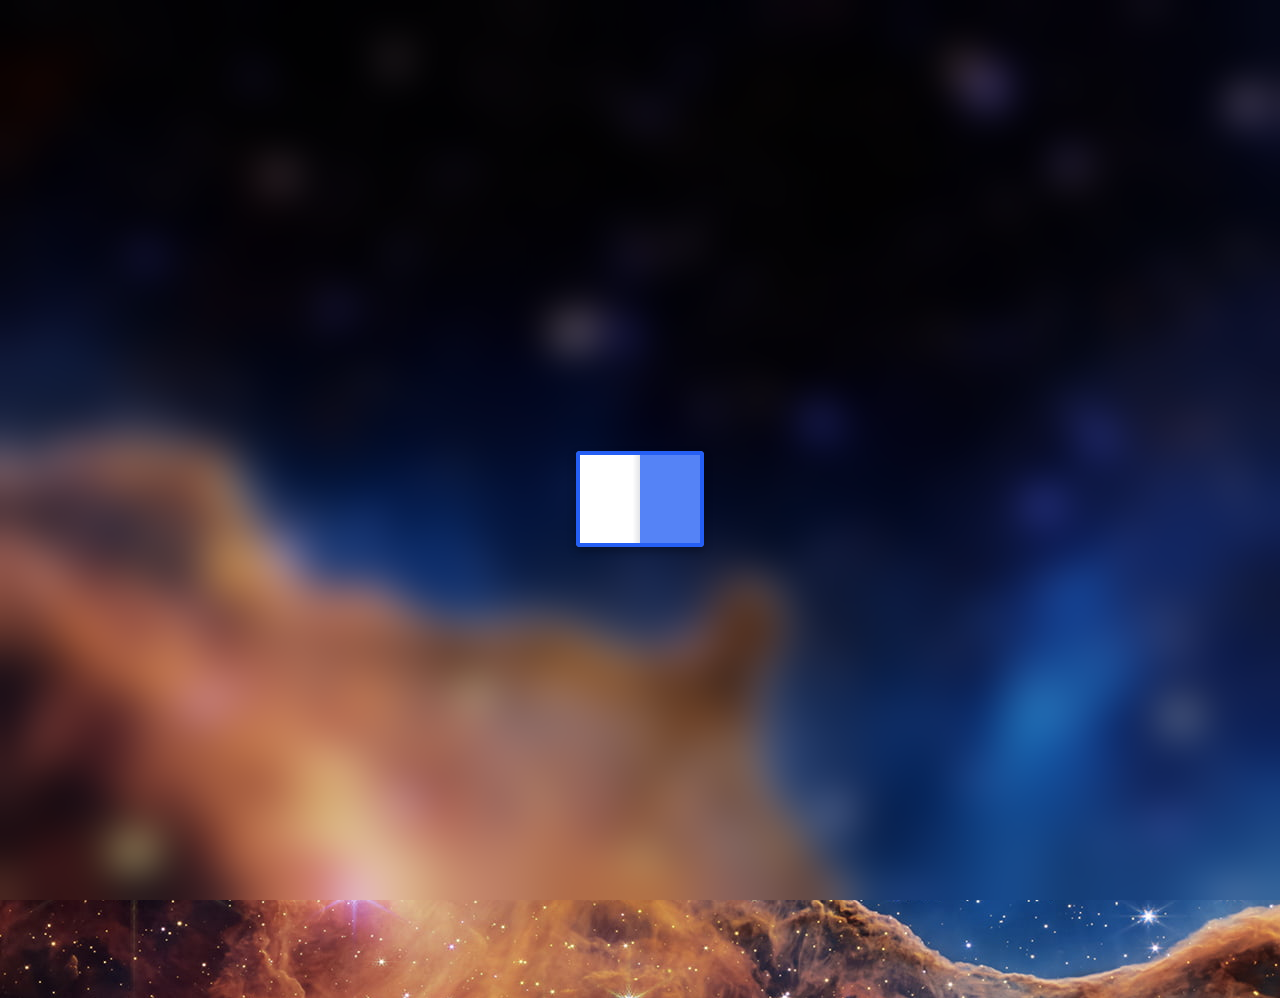
<file: index.html>
<!DOCTYPE html>
<html lang="pt-br">

<head>
    <meta charset="UTF-8">
    <meta http-equiv="X-UA-Compatible" content="IE=edge">
    <meta name="viewport" content="width=device-width, initial-scale=1.0">

    <link rel="stylesheet" href="./styles/book.css">

    <meta http-equiv="refresh" content="10 ; main.html">
    <title>Vitor Bruschi</title>
</head>

<body>
<main id="bookbg">
    <div class="book">
        <div class="book__pg-shadow"></div>
        <div class="book__pg"></div>
        <div class="book__pg book__pg--2"></div>
        <div class="book__pg book__pg--3"></div>
        <div class="book__pg book__pg--4"></div>
        <div class="book__pg book__pg--5"></div>
    </div>
</main>

<script src="./script/script.js"></script>

</body>

</html>
</file>
<file: styles/book.css>
*{
    margin: 0;
    padding: 0;
    box-sizing: border-box;
}


:root {
    --hue: 223;
    --bg: hsl(var(--hue), 10%, 90%);
    --fg: hsl(var(--hue), 10%, 10%);
    --primary: hsl(var(--hue), 90%, 55%);
    --primary-l: hsl(var(--hue), 90%, 65%);
    --primary-d: hsl(var(--hue), 90%, 45%);
    --white: hsl(var(--hue), 10%, 100%);
    --white-d: hsl(var(--hue), 10%, 45%);
    
}

body {
    height: 100vh;
    place-items: center;
    background: black url('../wallpaper1.jpg');
    backdrop-filter: blur(20px);
    overflow: hidden;
}

#bookbg{
    border: 1px solid transparent;
}

.book,
.book__pg-shadow,
.book__pg {
    animation: cover 7s ease-in-out infinite;
}

.book {
    background-color: var(--primary-l);
    border-radius: 0.25em;
    box-shadow:
        0 0.25em 0.5em hsla(0, 0%, 0%, 0.3),
        0 0 0 0.25em var(--primary) inset;
    padding: 0.25em;
    perspective: 37.5em;
    position: relative;
    margin: 50vh auto;
    width: 8em;
    height: 6em;
    transform: translate3d(0, 0, 0);
    transform-style: preserve-3d;
}

.book__pg-shadow,
.book__pg {
    position: absolute;
    left: 0.25em;
    width: calc(50% - 0.25em);
}

.book__pg-shadow {
    animation-name: shadow;
    background-image: linear-gradient(-45deg, hsla(0, 0%, 0%, 0) 50%, hsla(0, 0%, 0%, 0.3) 50%);
    filter: blur(0.25em);
    top: calc(100% - 0.25em);
    height: 3.75em;
    transform: scaleY(0);
    transform-origin: 100% 0%;
}

.book__pg {
    animation-name: pg1;
    background-color: var(--white);
    background-image: linear-gradient(90deg, hsla(var(--hue), 10%, 90%, 0) 87.5%, hsl(var(--hue), 10%, 90%));
    height: calc(100% - 0.5em);
    transform-origin: 100% 50%;
}

.book__pg--2,
.book__pg--3,
.book__pg--4 {
    background-image:
        repeating-linear-gradient(hsl(var(--hue), 10%, 10%) 0 0.125em, hsla(var(--hue), 10%, 10%, 0) 0.125em 0.5em),
        linear-gradient(90deg, hsla(var(--hue), 10%, 90%, 0) 87.5%, hsl(var(--hue), 10%, 90%));
    background-repeat: no-repeat;
    background-position: center;
    background-size: 2.5em 4.125em, 100% 100%;
}

.book__pg--2 {
    animation-name: pg2;
}

.book__pg--3 {
    animation-name: pg3;
}

.book__pg--4 {
    animation-name: pg4;
}

.book__pg--5 {
    animation-name: pg5;
}

/* Dark theme */
@media (prefers-color-scheme: dark) {
    :root {
        --bg: hsl(var(--hue), 10%, 30%);
        --fg: hsl(var(--hue), 10%, 90%);
    }
}

/* Animations */
@keyframes cover {

    from,
    5%,
    45%,
    55%,
    95%,
    to {
        animation-timing-function: ease-out;
        background-color: var(--primary-l);
    }

    10%,
    40%,
    60%,
    90% {
        animation-timing-function: ease-in;
        background-color: var(--primary-d);
    }
}

@keyframes shadow {

    from,
    10.01%,
    20.01%,
    30.01%,
    40.01% {
        animation-timing-function: ease-in;
        transform: translate3d(0, 0, 1px) scaleY(0) rotateY(0);
    }

    5%,
    15%,
    25%,
    35%,
    45%,
    55%,
    65%,
    75%,
    85%,
    95% {
        animation-timing-function: ease-out;
        transform: translate3d(0, 0, 1px) scaleY(0.2) rotateY(90deg);
    }

    10%,
    20%,
    30%,
    40%,
    50%,
    to {
        animation-timing-function: ease-out;
        transform: translate3d(0, 0, 1px) scaleY(0) rotateY(180deg);
    }

    50.01%,
    60.01%,
    70.01%,
    80.01%,
    90.01% {
        animation-timing-function: ease-in;
        transform: translate3d(0, 0, 1px) scaleY(0) rotateY(180deg);
    }

    60%,
    70%,
    80%,
    90%,
    to {
        animation-timing-function: ease-out;
        transform: translate3d(0, 0, 1px) scaleY(0) rotateY(0);
    }
}

@keyframes pg1 {

    from,
    to {
        animation-timing-function: ease-in-out;
        background-color: var(--white);
        transform: translate3d(0, 0, 1px) rotateY(0.4deg);
    }

    10%,
    15% {
        animation-timing-function: ease-out;
        background-color: var(--white);
        transform: translate3d(0, 0, 1px) rotateY(180deg);
    }

    20%,
    80% {
        animation-timing-function: ease-in;
        background-color: var(--white-d);
        transform: translate3d(0, 0, 1px) rotateY(180deg);
    }

    85%,
    90% {
        animation-timing-function: ease-in-out;
        background-color: var(--white);
        transform: translate3d(0, 0, 1px) rotateY(180deg);
    }
}

@keyframes pg2 {

    from,
    to {
        animation-timing-function: ease-in;
        background-color: var(--white-d);
        transform: translate3d(0, 0, 1px) rotateY(0.3deg);
    }

    5%,
    10% {
        animation-timing-function: ease-in-out;
        background-color: var(--white);
        transform: translate3d(0, 0, 1px) rotateY(0.3deg);
    }

    20%,
    25% {
        animation-timing-function: ease-out;
        background-color: var(--white);
        transform: translate3d(0, 0, 1px) rotateY(179.9deg);
    }

    30%,
    70% {
        animation-timing-function: ease-in;
        background-color: var(--white-d);
        transform: translate3d(0, 0, 1px) rotateY(179.9deg);
    }

    75%,
    80% {
        animation-timing-function: ease-in-out;
        background-color: var(--white);
        transform: translate3d(0, 0, 1px) rotateY(179.9deg);
    }

    90%,
    95% {
        animation-timing-function: ease-out;
        background-color: var(--white);
        transform: translate3d(0, 0, 1px) rotateY(0.3deg);
    }
}

@keyframes pg3 {

    from,
    10%,
    90%,
    to {
        animation-timing-function: ease-in;
        background-color: var(--white-d);
        transform: translate3d(0, 0, 1px) rotateY(0.2deg);
    }

    15%,
    20% {
        animation-timing-function: ease-in-out;
        background-color: var(--white);
        transform: translate3d(0, 0, 1px) rotateY(0.2deg);
    }

    30%,
    35% {
        animation-timing-function: ease-out;
        background-color: var(--white);
        transform: translate3d(0, 0, 1px) rotateY(179.8deg);
    }

    40%,
    60% {
        animation-timing-function: ease-in;
        background-color: var(--white-d);
        transform: translate3d(0, 0, 1px) rotateY(179.8deg);
    }

    65%,
    70% {
        animation-timing-function: ease-in-out;
        background-color: var(--white);
        transform: translate3d(0, 0, 1px) rotateY(179.8deg);
    }

    80%,
    85% {
        animation-timing-function: ease-out;
        background-color: var(--white);
        transform: translate3d(0, 0, 1px) rotateY(0.2deg);
    }
}

@keyframes pg4 {

    from,
    20%,
    80%,
    to {
        animation-timing-function: ease-in;
        background-color: var(--white-d);
        transform: translate3d(0, 0, 1px) rotateY(0.1deg);
    }

    25%,
    30% {
        animation-timing-function: ease-in-out;
        background-color: var(--white);
        transform: translate3d(0, 0, 1px) rotateY(0.1deg);
    }

    40%,
    45% {
        animation-timing-function: ease-out;
        background-color: var(--white);
        transform: translate3d(0, 0, 1px) rotateY(179.7deg);
    }

    50% {
        animation-timing-function: ease-in;
        background-color: var(--white-d);
        transform: translate3d(0, 0, 1px) rotateY(179.7deg);
    }

    55%,
    60% {
        animation-timing-function: ease-in-out;
        background-color: var(--white);
        transform: translate3d(0, 0, 1px) rotateY(179.7deg);
    }

    70%,
    75% {
        animation-timing-function: ease-out;
        background-color: var(--white);
        transform: translate3d(0, 0, 1px) rotateY(0.1deg);
    }
}

@keyframes pg5 {

    from,
    30%,
    70%,
    to {
        animation-timing-function: ease-in;
        background-color: var(--white-d);
        transform: translate3d(0, 0, 1px) rotateY(0);
    }

    35%,
    40% {
        animation-timing-function: ease-in-out;
        background-color: var(--white);
        transform: translate3d(0, 0, 1px) rotateY(0deg);
    }

    50% {
        animation-timing-function: ease-in-out;
        background-color: var(--white);
        transform: translate3d(0, 0, 1px) rotateY(179.6deg);
    }

    60%,
    65% {
        animation-timing-function: ease-out;
        background-color: var(--white);
        transform: translate3d(0, 0, 1px) rotateY(0);
    }
}
</file>
